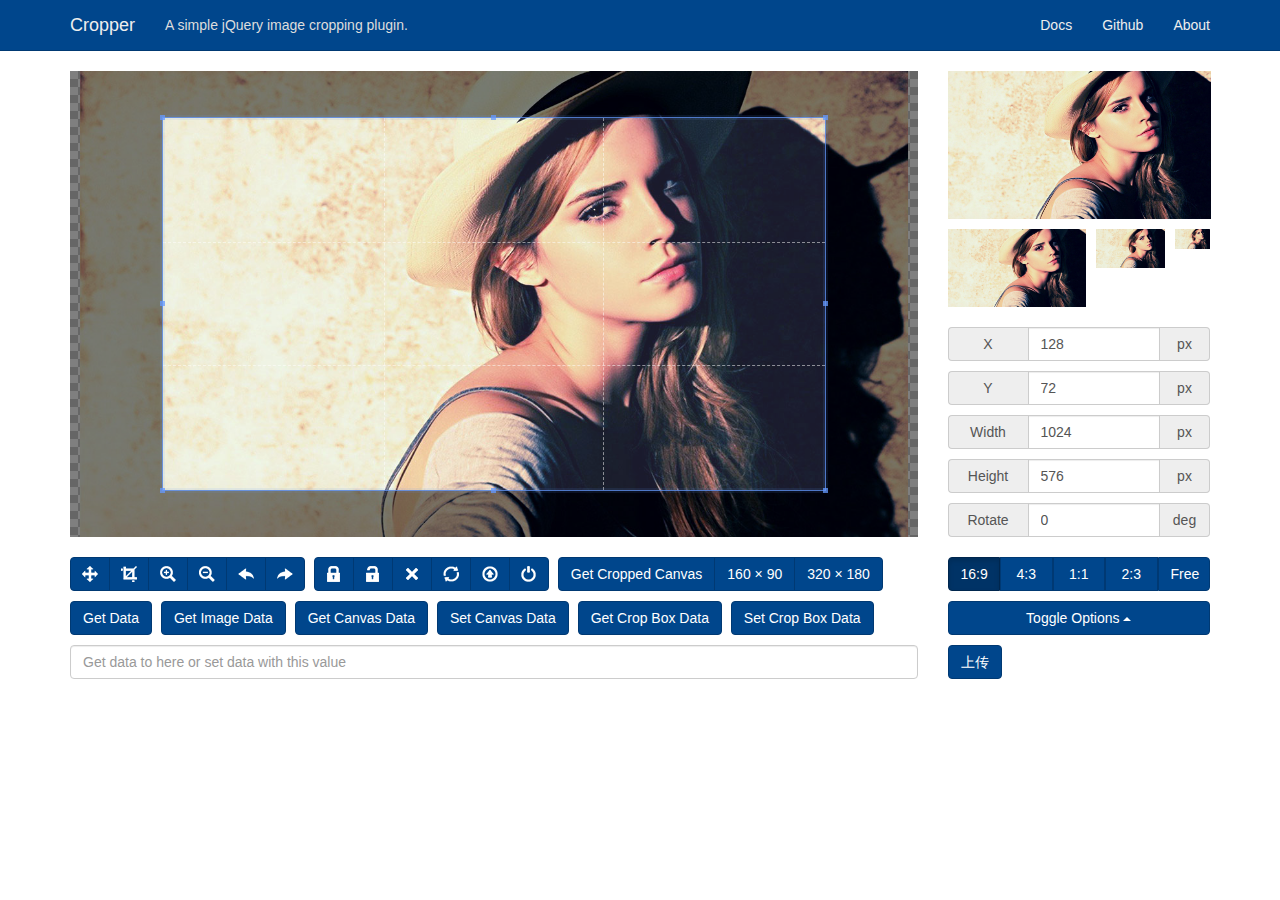
<file: WebRoot/plugin/cropper/demo/index.html>
<!DOCTYPE html>
<html lang="en">
<head>
  <meta charset="utf-8">
  <meta http-equiv="X-UA-Compatible" content="IE=edge">
  <meta name="viewport" content="width=device-width, initial-scale=1">
  <meta name="description" content="A basic demo of Cropper.">
  <meta name="keywords" content="HTML, CSS, JS, JavaScript, jQuery plugin, image cropping, front-end, frontend, web development">
  <meta name="author" content="Fengyuan Chen">
  <title>Cropper</title>
  <link href="../assets/css/bootstrap.min.css" rel="stylesheet">
  <link href="../dist/cropper.css" rel="stylesheet">
  <link href="css/main.css" rel="stylesheet">
        <script type="text/javascript" src="../../../js/jquery-1.11.1.min.js"></script>

  <!-- HTML5 shim and Respond.js for IE8 support of HTML5 elements and media queries -->
  <!--[if lt IE 9]>
    <script src="https://oss.maxcdn.com/html5shiv/3.7.2/html5shiv.min.js"></script>
    <script src="https://oss.maxcdn.com/respond/1.4.2/respond.min.js"></script>
  <![endif]-->
</head>
<body>
  <!-- header -->
  <header class="navbar navbar-inverse navbar-static-top docs-header" id="top">
    <div class="container">
      <div class="navbar-header">
        <button class="navbar-toggle" data-target="#navbar-collapse-1" data-toggle="collapse" type="button">
          <span class="sr-only">Toggle navigation</span>
          <span class="icon-bar"></span>
          <span class="icon-bar"></span>
          <span class="icon-bar"></span>
        </button>
        <a class="navbar-brand" href="javascript:void(0);">Cropper</a>
      </div>
      <nav class="collapse navbar-collapse" id="navbar-collapse-1" role="navigation">
        <p class="navbar-text">A simple jQuery image cropping plugin.</p>
        <ul class="nav navbar-nav navbar-right">
          <li><a href="http://github.com/fengyuanchen/cropper/blob/master/README.md">Docs</a></li>
          <li><a href="http://github.com/fengyuanchen/cropper">Github</a></li>
          <li><a href="http://chenfengyuan.com">About</a></li>
        </ul>
      </nav>
    </div>
  </header>

  <!-- Content -->
  <div class="container">
    <div class="row">
      <div class="col-md-9">
        <!-- <h3 class="page-header">Demo:</h3> -->
        <div class="img-container">
          <img src="../assets/img/picture.jpg" alt="Picture">
        </div>
      </div>
      <div class="col-md-3">
        <!-- <h3 class="page-header">Preview:</h3> -->
        <div class="docs-preview clearfix">
          <div class="img-preview preview-lg"></div>
          <div class="img-preview preview-md"></div>
          <div class="img-preview preview-sm"></div>
          <div class="img-preview preview-xs"></div>
        </div>

        <!-- <h3 class="page-header">Data:</h3> -->
        <div class="docs-data">
          <div class="input-group">
            <label class="input-group-addon" for="dataX">X</label>
            <input class="form-control" id="dataX" type="text" placeholder="x">
            <span class="input-group-addon">px</span>
          </div>
          <div class="input-group">
            <label class="input-group-addon" for="dataY">Y</label>
            <input class="form-control" id="dataY" type="text" placeholder="y">
            <span class="input-group-addon">px</span>
          </div>
          <div class="input-group">
            <label class="input-group-addon" for="dataWidth">Width</label>
            <input class="form-control" id="dataWidth" type="text" placeholder="width">
            <span class="input-group-addon">px</span>
          </div>
          <div class="input-group">
            <label class="input-group-addon" for="dataHeight">Height</label>
            <input class="form-control" id="dataHeight" type="text" placeholder="height">
            <span class="input-group-addon">px</span>
          </div>
          <div class="input-group">
            <label class="input-group-addon" for="dataRotate">Rotate</label>
            <input class="form-control" id="dataRotate" type="text" placeholder="rotate">
            <span class="input-group-addon">deg</span>
          </div>
        </div>
      </div>
    </div>
    <div class="row">
      <div class="col-md-9 docs-buttons">
        <!-- <h3 class="page-header">Toolbar:</h3> -->
        <div class="btn-group">
          <button class="btn btn-primary" data-method="setDragMode" data-option="move" type="button" title="Move">
            <span class="docs-tooltip" data-toggle="tooltip" title="$().cropper(&quot;setDragMode&quot;, &quot;move&quot;)">
              <span class="icon icon-move"></span>
            </span>
          </button>
          <button class="btn btn-primary" data-method="setDragMode" data-option="crop" type="button" title="Crop">
            <span class="docs-tooltip" data-toggle="tooltip" title="$().cropper(&quot;setDragMode&quot;, &quot;crop&quot;)">
              <span class="icon icon-crop"></span>
            </span>
          </button>
          <button class="btn btn-primary" data-method="zoom" data-option="0.1" type="button" title="Zoom In">
            <span class="docs-tooltip" data-toggle="tooltip" title="$().cropper(&quot;zoom&quot;, 0.1)">
              <span class="icon icon-zoom-in"></span>
            </span>
          </button>
          <button class="btn btn-primary" data-method="zoom" data-option="-0.1" type="button" title="Zoom Out">
            <span class="docs-tooltip" data-toggle="tooltip" title="$().cropper(&quot;zoom&quot;, -0.1)">
              <span class="icon icon-zoom-out"></span>
            </span>
          </button>
          <button class="btn btn-primary" data-method="rotate" data-option="-45" type="button" title="Rotate Left">
            <span class="docs-tooltip" data-toggle="tooltip" title="$().cropper(&quot;rotate&quot;, -45)">
              <span class="icon icon-rotate-left"></span>
            </span>
          </button>
          <button class="btn btn-primary" data-method="rotate" data-option="45" type="button" title="Rotate Right">
            <span class="docs-tooltip" data-toggle="tooltip" title="$().cropper(&quot;rotate&quot;, 45)">
              <span class="icon icon-rotate-right"></span>
            </span>
          </button>
        </div>

        <div class="btn-group">
          <button class="btn btn-primary" data-method="disable" type="button" title="Disable">
            <span class="docs-tooltip" data-toggle="tooltip" title="$().cropper(&quot;disable&quot;)">
              <span class="icon icon-lock"></span>
            </span>
          </button>
          <button class="btn btn-primary" data-method="enable" type="button" title="Enable">
            <span class="docs-tooltip" data-toggle="tooltip" title="$().cropper(&quot;enable&quot;)">
              <span class="icon icon-unlock"></span>
            </span>
          </button>
          <button class="btn btn-primary" data-method="clear" type="button" title="Clear">
            <span class="docs-tooltip" data-toggle="tooltip" title="$().cropper(&quot;clear&quot;)">
              <span class="icon icon-remove"></span>
            </span>
          </button>
          <button class="btn btn-primary" data-method="reset" type="button" title="Reset">
            <span class="docs-tooltip" data-toggle="tooltip" title="$().cropper(&quot;reset&quot;)">
              <span class="icon icon-refresh"></span>
            </span>
          </button>
          <label class="btn btn-primary btn-upload" for="inputImage" title="Upload image file">
            <input class="sr-only" id="inputImage" name="file" type="file" accept="image/*">
            <span class="docs-tooltip" data-toggle="tooltip" title="Import image with Blob URLs">
              <span class="icon icon-upload"></span>
            </span>
          </label>
          <button class="btn btn-primary" data-method="destroy" type="button" title="Destroy">
            <span class="docs-tooltip" data-toggle="tooltip" title="$().cropper(&quot;destroy&quot;)">
              <span class="icon icon-off"></span>
            </span>
          </button>
        </div>

        <div class="btn-group btn-group-crop">
          <button class="btn btn-primary" data-method="getCroppedCanvas" type="button">
            <span class="docs-tooltip" data-toggle="tooltip" title="$().cropper(&quot;getCroppedCanvas&quot;)">
              Get Cropped Canvas
            </span>
          </button>
          <button class="btn btn-primary" data-method="getCroppedCanvas" data-option="{ &quot;width&quot;: 160, &quot;height&quot;: 90 }" type="button">
            <span class="docs-tooltip" data-toggle="tooltip" title="$().cropper(&quot;getCroppedCanvas&quot;, { &quot;width&quot;: 160, &quot;height&quot;: 90 })">
              160 &times; 90
            </span>
          </button>
          <button class="btn btn-primary" data-method="getCroppedCanvas" data-option="{ &quot;width&quot;: 320, &quot;height&quot;: 180 }" type="button">
            <span class="docs-tooltip" data-toggle="tooltip" title="$().cropper(&quot;getCroppedCanvas&quot;, { &quot;width&quot;: 320, &quot;height&quot;: 180 })">
              320 &times; 180
            </span>
          </button>
        </div>

        <!-- Show the cropped image in modal -->
        <div class="modal fade docs-cropped" id="getCroppedCanvasModal" aria-hidden="true" aria-labelledby="getCroppedCanvasTitle" role="dialog" tabindex="-1">
          <div class="modal-dialog">
            <div class="modal-content">
              <div class="modal-header">
                <button class="close" data-dismiss="modal" type="button" aria-hidden="true">&times;</button>
                <h4 class="modal-title" id="getCroppedCanvasTitle">Cropped</h4>
              </div>
              <div class="modal-body"></div>
              <!-- <div class="modal-footer">
                <button class="btn btn-primary" data-dismiss="modal" type="button">Close</button>
              </div> -->
            </div>
          </div>
        </div><!-- /.modal -->

        <button class="btn btn-primary" data-method="getData" data-option="" data-target="#putData" type="button">
          <span class="docs-tooltip" data-toggle="tooltip" title="$().cropper(&quot;getData&quot;)">
            Get Data
          </span>
        </button>
        <button class="btn btn-primary" data-method="getImageData" data-option="" data-target="#putData" type="button">
          <span class="docs-tooltip" data-toggle="tooltip" title="$().cropper(&quot;getImageData&quot;)">
            Get Image Data
          </span>
        </button>
        <button class="btn btn-primary" data-method="getCanvasData" data-option="" data-target="#putData" type="button">
          <span class="docs-tooltip" data-toggle="tooltip" title="$().cropper(&quot;getCanvasData&quot;)">
            Get Canvas Data
          </span>
        </button>
        <button class="btn btn-primary" data-method="setCanvasData" data-target="#putData" type="button">
          <span class="docs-tooltip" data-toggle="tooltip" title="$().cropper(&quot;setCanvasData&quot;, data)">
            Set Canvas Data
          </span>
        </button>
        <button class="btn btn-primary" data-method="getCropBoxData" data-option="" data-target="#putData" type="button">
          <span class="docs-tooltip" data-toggle="tooltip" title="$().cropper(&quot;getCropBoxData&quot;)">
            Get Crop Box Data
          </span>
        </button>
        <button class="btn btn-primary" data-method="setCropBoxData" data-target="#putData" type="button">
          <span class="docs-tooltip" data-toggle="tooltip" title="$().cropper(&quot;setCropBoxData&quot;, data)">
            Set Crop Box Data
          </span>
        </button>
        <input class="form-control" id="putData" type="text" placeholder="Get data to here or set data with this value">

      </div><!-- /.docs-buttons -->

      <div class="col-md-3 docs-toggles">
        <!-- <h3 class="page-header">Toggles:</h3> -->
        <div class="btn-group btn-group-justified" data-toggle="buttons">
          <label class="btn btn-primary active" data-method="setAspectRatio" data-option="1.7777777777777777" title="Set Aspect Ratio">
            <input class="sr-only" id="aspestRatio1" name="aspestRatio" value="1.7777777777777777" type="radio">
            <span class="docs-tooltip" data-toggle="tooltip" title="$().cropper(&quot;setAspectRatio&quot;, 16 / 9)">
              16:9
            </span>
          </label>
          <label class="btn btn-primary" data-method="setAspectRatio" data-option="1.3333333333333333" title="Set Aspect Ratio">
            <input class="sr-only" id="aspestRatio2" name="aspestRatio" value="1.3333333333333333" type="radio">
            <span class="docs-tooltip" data-toggle="tooltip" title="$().cropper(&quot;setAspectRatio&quot;, 4 / 3)">
              4:3
            </span>
          </label>
          <label class="btn btn-primary" data-method="setAspectRatio" data-option="1" title="Set Aspect Ratio">
            <input class="sr-only" id="aspestRatio3" name="aspestRatio" value="1" type="radio">
            <span class="docs-tooltip" data-toggle="tooltip" title="$().cropper(&quot;setAspectRatio&quot;, 1 / 1)">
              1:1
            </span>
          </label>
          <label class="btn btn-primary" data-method="setAspectRatio" data-option="0.6666666666666666" title="Set Aspect Ratio">
            <input class="sr-only" id="aspestRatio4" name="aspestRatio" value="0.6666666666666666" type="radio">
            <span class="docs-tooltip" data-toggle="tooltip" title="$().cropper(&quot;setAspectRatio&quot;, 2 / 3)">
              2:3
            </span>
          </label>
          <label class="btn btn-primary" data-method="setAspectRatio" data-option="NaN" title="Set Aspect Ratio">
            <input class="sr-only" id="aspestRatio5" name="aspestRatio" value="NaN" type="radio">
            <span class="docs-tooltip" data-toggle="tooltip" title="$().cropper(&quot;setAspectRatio&quot;, NaN)">
              Free
            </span>
          </label>
        </div>

        <div class="dropdown dropup docs-options">
          <button class="btn btn-primary btn-block dropdown-toggle" id="toggleOptions" type="button" data-toggle="dropdown" aria-expanded="true">
            Toggle Options
            <span class="caret"></span>
          </button>
          <ul class="dropdown-menu" role="menu" aria-labelledby="toggleOptions">
            <li role="presentation">
              <label class="checkbox-inline">
                <input type="checkbox" name="option" value="strict" checked>
                strict
              </label>
            </li>
            <li role="presentation">
              <label class="checkbox-inline">
                <input type="checkbox" name="option" value="responsive" checked>
                responsive
              </label>
            </li>
            <li role="presentation">
              <label class="checkbox-inline">
                <input type="checkbox" name="option" value="checkImageOrigin" checked>
                checkImageOrigin
              </label>
            </li>

            <li role="presentation">
              <label class="checkbox-inline">
                <input type="checkbox" name="option" value="modal" checked>
                modal
              </label>
            </li>
            <li role="presentation">
              <label class="checkbox-inline">
                <input type="checkbox" name="option" value="guides" checked>
                guides
              </label>
            </li>
            <li role="presentation">
              <label class="checkbox-inline">
                <input type="checkbox" name="option" value="highlight" checked>
                highlight
              </label>
            </li>
            <li role="presentation">
              <label class="checkbox-inline">
                <input type="checkbox" name="option" value="background" checked>
                background
              </label>
            </li>

            <li role="presentation">
              <label class="checkbox-inline">
                <input type="checkbox" name="option" value="autoCrop" checked>
                autoCrop
              </label>
            </li>
            <li role="presentation">
              <label class="checkbox-inline">
                <input type="checkbox" name="option" value="dragCrop" checked>
                dragCrop
              </label>
            </li>
            <li role="presentation">
              <label class="checkbox-inline">
                <input type="checkbox" name="option" value="movable" checked>
                movable
              </label>
            </li>
            <li role="presentation">
              <label class="checkbox-inline">
                <input type="checkbox" name="option" value="resizable" checked>
                resizable
              </label>
            </li>
            <li role="presentation">
              <label class="checkbox-inline">
                <input type="checkbox" name="option" value="rotatable" checked>
                rotatable
              </label>
            </li>
            <li role="presentation">
              <label class="checkbox-inline">
                <input type="checkbox" name="option" value="zoomable" checked>
                zoomable
              </label>
            </li>
            <li role="presentation">
              <label class="checkbox-inline">
                <input type="checkbox" name="option" value="touchDragZoom" checked>
                touchDragZoom
              </label>
            </li>
            <li role="presentation">
              <label class="checkbox-inline">
                <input type="checkbox" name="option" value="mouseWheelZoom" checked>
                mouseWheelZoom
              </label>
            </li>
          </ul>
        </div><!-- /.dropdown -->
        <button class="btn btn-primary" data-method="getCropBoxData" data-option="" data-target="#putData" type="button" id="uploadImg">
          <span class="docs-tooltip" data-toggle="tooltip" title="">
            	上传
          </span>
        </button>
      </div><!-- /.docs-toggles -->
    </div>
  </div>

  <!-- Alert -->
  <div class="docs-alert"><span class="warning message"></span></div>

  <!-- Scripts -->
  <script src="../assets/js/jquery.min.js"></script>
  <script src="../assets/js/bootstrap.min.js"></script>
  <script src="../dist/cropper.js"></script>
  <script src="js/main.js"></script>
</body>
</html>
</file>
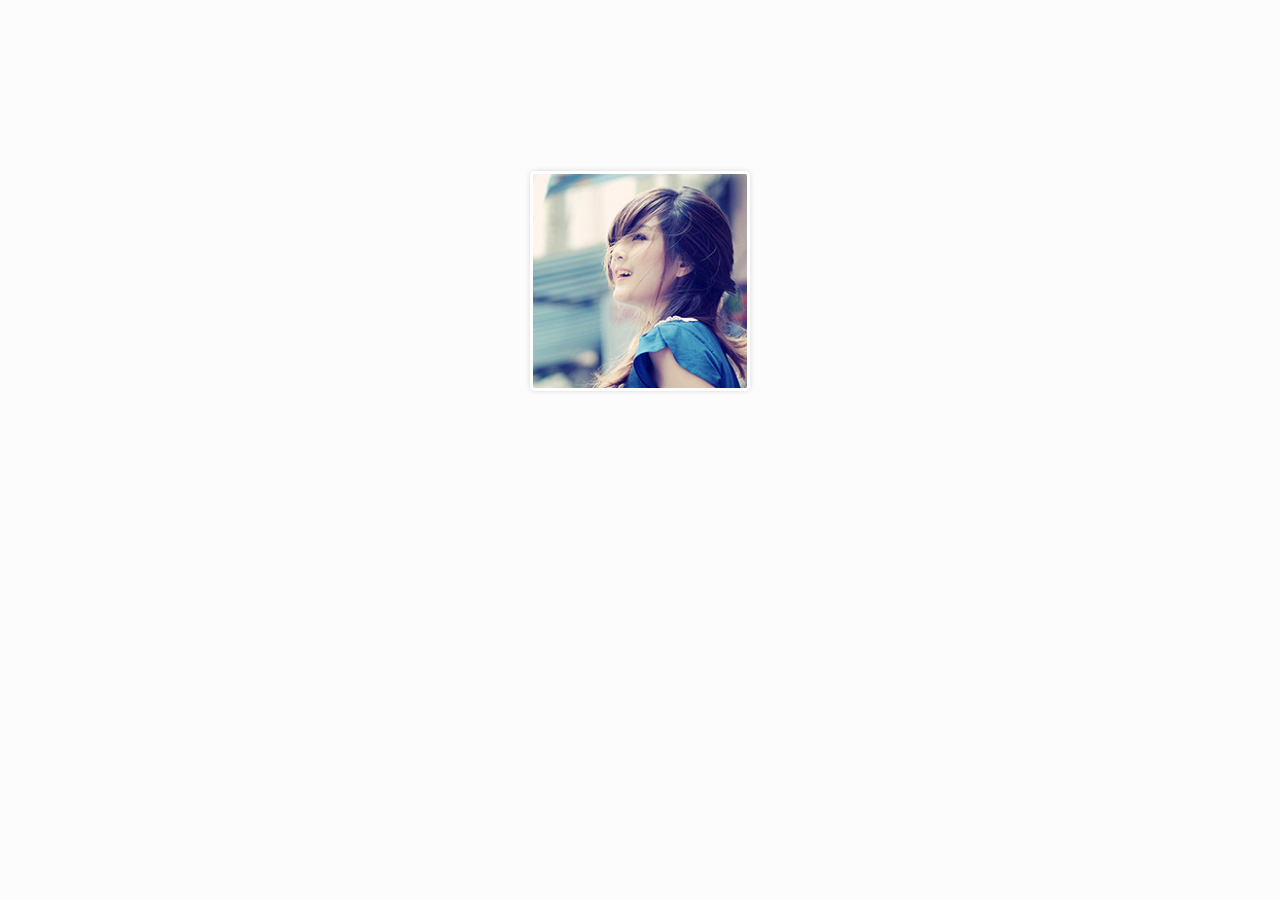
<file: WebRoot/plugin/cropper/examples/crop-avatar/index.html>
<!DOCTYPE html>
<html lang="en">
<head>
  <meta charset="utf-8">
  <meta http-equiv="X-UA-Compatible" content="IE=edge">
  <meta name="viewport" content="width=device-width, initial-scale=1">
  <meta name="description" content="A complete example of Cropper.">
  <meta name="keywords" content="HTML, CSS, JS, JavaScript, jQuery, PHP, image cropping, web development">
  <meta name="author" content="Fengyuan Chen">
  <title>Crop Avatar - Cropper</title>
  <link href="../../assets/css/bootstrap.min.css" rel="stylesheet">
  <link href="../../dist/cropper.min.css" rel="stylesheet">
  <link href="css/main.css" rel="stylesheet">
  <script src="../../assets/js/jquery.min.js"></script>
  <script src="../../assets/js/bootstrap.min.js"></script>
  <script src="../../dist/cropper.min.js"></script>
  <script src="js/main.js"></script>
</head>
<body>
  <div class="container" id="crop-avatar">

    <!-- Current avatar -->
    <div class="avatar-view" title="Change the avatar">
      <img src="img/picture.jpg" alt="Avatar">
    </div>

    <!-- Cropping modal -->
    <div class="modal fade" id="avatar-modal" aria-hidden="true" aria-labelledby="avatar-modal-label" role="dialog" tabindex="-1">
      <div class="modal-dialog modal-lg">
        <div class="modal-content">
          <form class="avatar-form" action="crop.php" enctype="multipart/form-data" method="post">
            <div class="modal-header">
              <button class="close" data-dismiss="modal" type="button">&times;</button>
              <h4 class="modal-title" id="avatar-modal-label">Change Avatar</h4>
            </div>
            <div class="modal-body">
              <div class="avatar-body">

                <!-- Upload image and data -->
                <div class="avatar-upload">
                  <input class="avatar-src" name="avatar_src" type="hidden">
                  <input class="avatar-data" name="avatar_data" type="hidden">
                  <label for="avatarInput">Local upload</label>
                  <input class="avatar-input" id="avatarInput" name="avatar_file" type="file">
                </div>

                <!-- Crop and preview -->
                <div class="row">
                  <div class="col-md-9">
                    <div class="avatar-wrapper"></div>
                  </div>
                  <div class="col-md-3">
                    <div class="avatar-preview preview-lg"></div>
                    <div class="avatar-preview preview-md"></div>
                    <div class="avatar-preview preview-sm"></div>
                  </div>
                </div>

                <div class="row avatar-btns">
                  <div class="col-md-9">
                    <div class="btn-group">
                      <button class="btn btn-primary" data-method="rotate" data-option="-90" type="button" title="Rotate -90 degrees">Rotate Left</button>
                      <button class="btn btn-primary" data-method="rotate" data-option="-15" type="button">-15deg</button>
                      <button class="btn btn-primary" data-method="rotate" data-option="-30" type="button">-30deg</button>
                      <button class="btn btn-primary" data-method="rotate" data-option="-45" type="button">-45deg</button>
                    </div>
                    <div class="btn-group">
                      <button class="btn btn-primary" data-method="rotate" data-option="90" type="button" title="Rotate 90 degrees">Rotate Right</button>
                      <button class="btn btn-primary" data-method="rotate" data-option="15" type="button">15deg</button>
                      <button class="btn btn-primary" data-method="rotate" data-option="30" type="button">30deg</button>
                      <button class="btn btn-primary" data-method="rotate" data-option="45" type="button">45deg</button>
                    </div>
                  </div>
                  <div class="col-md-3">
                    <button class="btn btn-primary btn-block avatar-save" type="submit">Done</button>
                  </div>
                </div>
              </div>
            </div>
            <!-- <div class="modal-footer">
              <button class="btn btn-default" data-dismiss="modal" type="button">Close</button>
            </div> -->
          </form>
        </div>
      </div>
    </div><!-- /.modal -->

    <!-- Loading state -->
    <div class="loading" aria-label="Loading" role="img" tabindex="-1"></div>
  </div>

</body>
</html>
</file>
<file: WebRoot/plugin/cropper/dist/cropper.css>
/*!
 * Cropper v0.9.2
 * https://github.com/fengyuanchen/cropper
 *
 * Copyright (c) 2014-2015 Fengyuan Chen and contributors
 * Released under the MIT license
 *
 * Date: 2015-04-18T04:35:01.500Z
 */
.cropper-container {
  position: relative;
  overflow: hidden;
  -webkit-user-select: none;
     -moz-user-select: none;
      -ms-user-select: none;
          user-select: none;

  -webkit-tap-highlight-color: transparent;
  -webkit-touch-callout: none;
}
.cropper-container img {
  display: block;
  width: 100%;
  min-width: 0 !important;
  max-width: none !important;
  height: 100%;
  min-height: 0 !important;
  max-height: none !important;

  image-orientation: 0deg !important;
}
.cropper-canvas,
.cropper-drag-box,
.cropper-crop-box,
.cropper-modal {
  position: absolute;
  top: 0;
  right: 0;
  bottom: 0;
  left: 0;
}
.cropper-drag-box {
  background-color: #fff;
  filter: alpha(opacity=0);
  opacity: 0;
}
.cropper-modal {
  background-color: #000;
  filter: alpha(opacity=50);
  opacity: .5;
}
.cropper-view-box {
  display: block;
  width: 100%;
  height: 100%;
  overflow: hidden;
  outline: 1px solid #69f;
  outline-color: rgba(102, 153, 255, .75);
}
.cropper-dashed {
  position: absolute;
  display: block;
  filter: alpha(opacity=50);
  border: 0 dashed #fff;
  opacity: .5;
}
.cropper-dashed.dashed-h {
  top: 33.33333333%;
  left: 0;
  width: 100%;
  height: 33.33333333%;
  border-top-width: 1px;
  border-bottom-width: 1px;
}
.cropper-dashed.dashed-v {
  top: 0;
  left: 33.33333333%;
  width: 33.33333333%;
  height: 100%;
  border-right-width: 1px;
  border-left-width: 1px;
}
.cropper-face,
.cropper-line,
.cropper-point {
  position: absolute;
  display: block;
  width: 100%;
  height: 100%;
  filter: alpha(opacity=10);
  opacity: .1;
}
.cropper-face {
  top: 0;
  left: 0;
  cursor: move;
  background-color: #fff;
}
.cropper-line {
  background-color: #69f;
}
.cropper-line.line-e {
  top: 0;
  right: -3px;
  width: 5px;
  cursor: e-resize;
}
.cropper-line.line-n {
  top: -3px;
  left: 0;
  height: 5px;
  cursor: n-resize;
}
.cropper-line.line-w {
  top: 0;
  left: -3px;
  width: 5px;
  cursor: w-resize;
}
.cropper-line.line-s {
  bottom: -3px;
  left: 0;
  height: 5px;
  cursor: s-resize;
}
.cropper-point {
  width: 5px;
  height: 5px;
  background-color: #69f;
  filter: alpha(opacity=75);
  opacity: .75;
}
.cropper-point.point-e {
  top: 50%;
  right: -3px;
  margin-top: -3px;
  cursor: e-resize;
}
.cropper-point.point-n {
  top: -3px;
  left: 50%;
  margin-left: -3px;
  cursor: n-resize;
}
.cropper-point.point-w {
  top: 50%;
  left: -3px;
  margin-top: -3px;
  cursor: w-resize;
}
.cropper-point.point-s {
  bottom: -3px;
  left: 50%;
  margin-left: -3px;
  cursor: s-resize;
}
.cropper-point.point-ne {
  top: -3px;
  right: -3px;
  cursor: ne-resize;
}
.cropper-point.point-nw {
  top: -3px;
  left: -3px;
  cursor: nw-resize;
}
.cropper-point.point-sw {
  bottom: -3px;
  left: -3px;
  cursor: sw-resize;
}
.cropper-point.point-se {
  right: -3px;
  bottom: -3px;
  width: 20px;
  height: 20px;
  cursor: se-resize;
  filter: alpha(opacity=100);
  opacity: 1;
}
.cropper-point.point-se:before {
  position: absolute;
  right: -50%;
  bottom: -50%;
  display: block;
  width: 200%;
  height: 200%;
  content: " ";
  background-color: #69f;
  filter: alpha(opacity=0);
  opacity: 0;
}
@media (min-width: 768px) {
  .cropper-point.point-se {
    width: 15px;
    height: 15px;
  }
}
@media (min-width: 992px) {
  .cropper-point.point-se {
    width: 10px;
    height: 10px;
  }
}
@media (min-width: 1200px) {
  .cropper-point.point-se {
    width: 5px;
    height: 5px;
    filter: alpha(opacity=75);
    opacity: .75;
  }
}
.cropper-bg {
  background-image: url("[data-uri]");
}
.cropper-invisible {
  filter: alpha(opacity=0);
  opacity: 0;
}
.cropper-hide {
  position: fixed;
  top: 0;
  left: 0;
  z-index: -1;
  width: auto!important;
  min-width: 0!important;
  max-width: none!important;
  height: auto!important;
  min-height: 0!important;
  max-height: none!important;
  filter: alpha(opacity=0);
  opacity: 0;
}
.cropper-hidden {
  display: none !important;
}
.cropper-move {
  cursor: move;
}
.cropper-crop {
  cursor: crosshair;
}
.cropper-disabled .cropper-drag-box,
.cropper-disabled .cropper-face,
.cropper-disabled .cropper-line,
.cropper-disabled .cropper-point {
  cursor: not-allowed;
}
</file>
<file: WebRoot/plugin/cropper/demo/css/main.css>
/* Main
 * ========================================================================== */


/* Icons
 * -------------------------------------------------------------------------- */

.icon {
  display: inline-block;
  width: 20px;
  height: 20px;
  background-image: url("../../assets/img/icons.png");
  vertical-align: middle;
}

.icon-move {
  background-position: 0 0;
}

.icon-crop {
  background-position: -30px 0;
}

.icon-zoom-in {
  background-position: -60px 0;
}

.icon-zoom-out {
  background-position: -90px 0;
}

.icon-rotate-left {
  background-position: -120px 0;
}

.icon-rotate-right {
  background-position: -150px 0;
}

.icon-lock {
  background-position: -180px 0;
}

.icon-unlock {
  background-position: -210px 0;
}

.icon-remove {
  background-position: -240px 0;
}

.icon-refresh {
  background-position: -270px 0;
}

.icon-upload {
  background-position: -300px 0;
}

.icon-off {
  background-position: -330px 0;
}

.icon-info {
  background-position: -360px 0;
}


/* Alerts
 * -------------------------------------------------------------------------- */

.docs-alert {
  display: none;
  position: fixed;
  top: 20px;
  left: 0;
  right: 0;
  height: 0;
  text-align: center;
  opacity: 0.9;
}

.docs-alert .message {
  display: inline-block;
  padding: 5px 10px;
  border-radius: 2px;
  background-color: #aaa;
  color: #fff;
}

.docs-alert .primary {
  background-color: #0074d9;
}

.docs-alert .success {
  background-color: #2ecc40;
}

.docs-alert .info {
  background-color: #39cccc;
}

.docs-alert .warning {
  background-color: #ff851b;
}

.docs-alert .danger {
  background-color: #ff4136;
}

/* Button
 * -------------------------------------------------------------------------- */

.btn-primary {
  border-color: #003973; /* hsb(210, 100%, 45%) */
  background-color: #00468c; /* hsb(210, 100%, 55%) */
}

.btn-primary:hover,
.btn-primary:focus,
.btn-primary:active,
.btn-primary.active,
.btn-primary.active:focus,
.btn-primary.active:hover {
  border-color: #00264d; /* hsb(208, 100%, 10%) */
  background-color: #003366; /* hsb(208, 100%, 40%) */
}


/* Basic style
 * -------------------------------------------------------------------------- */

body {
  overflow-x: hidden;
}


/* Header */

.docs-header {
  border-color: #003973;
  background-color: #00468c;
  color: #fff;
}

.docs-header .navbar-brand {
  color: #eee;
}

.docs-header .navbar-toggle {
  border-color: #003973;
  background-color: #00468c;
}

.docs-header .navbar-toggle:hover,
.docs-header .navbar-toggle:focus {
  border-color: #003366;
  background-color: #003973;
}

.docs-header .navbar-collapse {
  border-color: #003973;
}

.docs-header .navbar-text {
  color: #ddd;
}

.docs-header .navbar-nav > li > a {
  color: #eee;
}


/* Content */

.img-container,
.img-preview {
  background-color: #f7f7f7;
  overflow: hidden;
  width: 100%;
  text-align: center;
}

.img-container {
  min-height: 200px;
  max-height: 466px;
  margin-bottom: 20px;
}

@media (min-width: 768px) {
  .img-container {
    min-height: 466px;
  }
}

.img-container > img {
  max-width: 100%;
}

.docs-preview {
  margin-right: -15px;
  margin-bottom: 10px;
}

.img-preview {
  float: left;
  margin-right: 10px;
  margin-bottom: 10px;
}

.img-preview > img {
  max-width: 100%;
}

.preview-lg {
  width: 263px;
  height: 148px;
}

.preview-md {
  width: 139px;
  height: 78px;
}

.preview-sm {
  width: 69px;
  height: 39px;
}

.preview-xs {
  width: 35px;
  height: 20px;
  margin-right: 0;
}

.docs-data > .input-group {
  margin-bottom: 10px;
}

.docs-data > .input-group > label {
  min-width: 80px;
}

.docs-data > .input-group > span {
  min-width: 50px;
}

.docs-buttons > .btn,
.docs-buttons > .btn-group,
.docs-buttons > .form-control {
  margin-right: 5px;
  margin-bottom: 10px;
}

.docs-toggles > .btn,
.docs-toggles > .btn-group,
.docs-toggles > .dropdown {
  margin-bottom: 10px;
}

.docs-tooltip {
  display: block;
  margin: -6px -12px;
  padding: 6px 12px;
}

.docs-tooltip > .icon {
  margin: 0 -3px;
  vertical-align: top;
}

.tooltip-inner {
  white-space: normal;
}

.btn-upload .tooltip-inner {
  white-space: nowrap;
}

@media (max-width: 400px) {
  .btn-group-crop {
    margin-right: -15px!important;
  }

  .btn-group-crop > .btn {
    padding-left: 5px;
    padding-right: 5px;
  }

  .btn-group-crop .docs-tooltip {
    margin-left: -5px;
    margin-right: -5px;
    padding-left: 5px;
    padding-right: 5px;
  }
}

.docs-options .dropdown-menu {
  width: 100%;
}

.docs-options .dropdown-menu > li {
  padding: 3px 20px;
}

.docs-options .dropdown-menu > li:hover {
  background-color: #f7f7f7;
}

.docs-options .dropdown-menu > li > label {
  display: block;
}

.docs-cropped .modal-body {
  text-align: center;
}

.docs-cropped .modal-body > img,
.docs-cropped .modal-body > canvas {
  max-width: 100%;
}
</file>
<file: WebRoot/plugin/cropper/examples/crop-avatar/css/main.css>
body {
  background-color: #fcfcfc;
}

.avatar-view {
  display: block;
  margin: 15% auto 5%;
  height: 220px;
  width: 220px;
  border: 3px solid #fff;
  border-radius: 5px;
  box-shadow: 0 0 5px rgba(0,0,0,.15);
  cursor: pointer;
  overflow: hidden;
}

.avatar-view img {
  width: 100%;
}

.avatar-body {
  padding-right: 15px;
  padding-left: 15px;
}

.avatar-upload {
  overflow: hidden;
}

.avatar-upload label {
  display: block;
  float: left;
  clear: left;
  width: 100px;
}

.avatar-upload input {
  display: block;
  margin-left: 110px;
}

.avater-alert {
  margin-top: 10px;
  margin-bottom: 10px;
}

.avatar-wrapper {
  height: 364px;
  width: 100%;
  margin-top: 15px;
  box-shadow: inset 0 0 5px rgba(0,0,0,.25);
  background-color: #fcfcfc;
  overflow: hidden;
}

.avatar-wrapper img {
  display: block;
  height: auto;
  max-width: 100%;
}

.avatar-preview {
  float: left;
  margin-top: 15px;
  margin-right: 15px;
  border: 1px solid #eee;
  border-radius: 4px;
  background-color: #fff;
  overflow: hidden;
}

.avatar-preview:hover {
  border-color: #ccf;
  box-shadow: 0 0 5px rgba(0,0,0,.15);
}

.avatar-preview img {
  width: 100%;
}

.preview-lg {
  height: 184px;
  width: 184px;
  margin-top: 15px;
}

.preview-md {
  height: 100px;
  width: 100px;
}

.preview-sm {
  height: 50px;
  width: 50px;
}

@media (min-width: 992px) {
  .avatar-preview {
    float: none;
  }
}

.avatar-btns {
  margin-top: 30px;
  margin-bottom: 15px;
}

.avatar-btns .btn-group {
  margin-right: 5px;
}

.loading {
  display: none;
  position: absolute;
  top: 0;
  right: 0;
  bottom: 0;
  left: 0;
  background: #fff url("../img/loading.gif") no-repeat center center;
  opacity: .75;
  filter: alpha(opacity=75);
  z-index: 20140628;
}
</file>
<file: WebRoot/plugin/cropper/dist/cropper.min.css>
/*!
 * Cropper v0.9.2
 * https://github.com/fengyuanchen/cropper
 *
 * Copyright (c) 2014-2015 Fengyuan Chen and contributors
 * Released under the MIT license
 *
 * Date: 2015-04-18T04:35:01.500Z
 */.cropper-container{position:relative;overflow:hidden;-webkit-user-select:none;-moz-user-select:none;-ms-user-select:none;user-select:none;-webkit-tap-highlight-color:transparent;-webkit-touch-callout:none}.cropper-container img{display:block;width:100%;min-width:0!important;max-width:none!important;height:100%;min-height:0!important;max-height:none!important;image-orientation:0deg!important}.cropper-canvas,.cropper-crop-box,.cropper-drag-box,.cropper-modal{position:absolute;top:0;right:0;bottom:0;left:0}.cropper-drag-box{background-color:#fff;filter:alpha(opacity=0);opacity:0}.cropper-modal{background-color:#000;filter:alpha(opacity=50);opacity:.5}.cropper-view-box{display:block;width:100%;height:100%;overflow:hidden;outline:#69f solid 1px;outline-color:rgba(102,153,255,.75)}.cropper-dashed{position:absolute;display:block;filter:alpha(opacity=50);border:0 dashed #fff;opacity:.5}.cropper-dashed.dashed-h{top:33.33333333%;left:0;width:100%;height:33.33333333%;border-top-width:1px;border-bottom-width:1px}.cropper-dashed.dashed-v{top:0;left:33.33333333%;width:33.33333333%;height:100%;border-right-width:1px;border-left-width:1px}.cropper-face,.cropper-line,.cropper-point{position:absolute;display:block;width:100%;height:100%;filter:alpha(opacity=10);opacity:.1}.cropper-face{top:0;left:0;cursor:move;background-color:#fff}.cropper-line{background-color:#69f}.cropper-line.line-e{top:0;right:-3px;width:5px;cursor:e-resize}.cropper-line.line-n{top:-3px;left:0;height:5px;cursor:n-resize}.cropper-line.line-w{top:0;left:-3px;width:5px;cursor:w-resize}.cropper-line.line-s{bottom:-3px;left:0;height:5px;cursor:s-resize}.cropper-point{width:5px;height:5px;background-color:#69f;filter:alpha(opacity=75);opacity:.75}.cropper-point.point-e{top:50%;right:-3px;margin-top:-3px;cursor:e-resize}.cropper-point.point-n{top:-3px;left:50%;margin-left:-3px;cursor:n-resize}.cropper-point.point-w{top:50%;left:-3px;margin-top:-3px;cursor:w-resize}.cropper-point.point-s{bottom:-3px;left:50%;margin-left:-3px;cursor:s-resize}.cropper-point.point-ne{top:-3px;right:-3px;cursor:ne-resize}.cropper-point.point-nw{top:-3px;left:-3px;cursor:nw-resize}.cropper-point.point-sw{bottom:-3px;left:-3px;cursor:sw-resize}.cropper-point.point-se{right:-3px;bottom:-3px;width:20px;height:20px;cursor:se-resize;filter:alpha(opacity=100);opacity:1}.cropper-point.point-se:before{position:absolute;right:-50%;bottom:-50%;display:block;width:200%;height:200%;content:" ";background-color:#69f;filter:alpha(opacity=0);opacity:0}@media (min-width:768px){.cropper-point.point-se{width:15px;height:15px}}@media (min-width:992px){.cropper-point.point-se{width:10px;height:10px}}@media (min-width:1200px){.cropper-point.point-se{width:5px;height:5px;filter:alpha(opacity=75);opacity:.75}}.cropper-bg{background-image:url([data-uri])}.cropper-invisible{filter:alpha(opacity=0);opacity:0}.cropper-hide{position:fixed;top:0;left:0;z-index:-1;width:auto!important;min-width:0!important;max-width:none!important;height:auto!important;min-height:0!important;max-height:none!important;filter:alpha(opacity=0);opacity:0}.cropper-hidden{display:none!important}.cropper-move{cursor:move}.cropper-crop{cursor:crosshair}.cropper-disabled .cropper-drag-box,.cropper-disabled .cropper-face,.cropper-disabled .cropper-line,.cropper-disabled .cropper-point{cursor:not-allowed}
</file>
